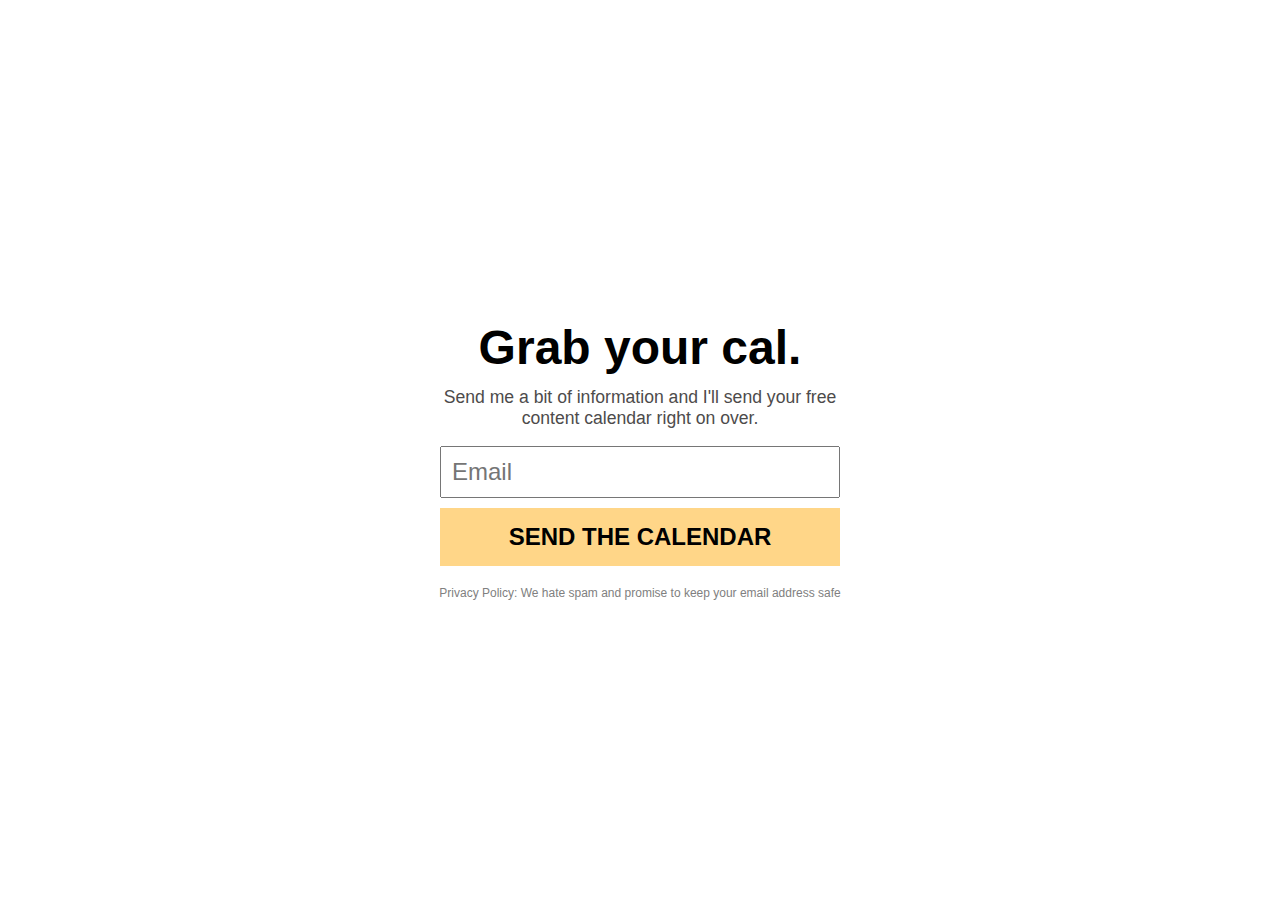
<file: register.html>
<!DOCTYPE html>
<html lang="en">
  <head>
    <meta charset="UTF-8" />
    <meta http-equiv="X-UA-Compatible" content="IE=edge" />
    <meta name="viewport" content="width=device-width, initial-scale=1.0" />
    <link rel="stylesheet" href="register.css" />
    <title>Register</title>
  </head>
  <body>
    <div class="main">
      <h1>Grab your cal.</h1>
      <p class="first-para">
        Send me a bit of information and I'll send your free content calendar
        right on over.
      </p>
      <div class="input">
        <label class="input" for="email">
          <input type="text" name="email" placeholder="Email" autocomplete="off"/>
        </label>
        <button>SEND THE CALENDAR</button>
      </div>
      <p class="last-para">
        Privacy Policy: We hate spam and promise to keep your email address safe
      </p>
    </div>
  </body>
</html>
</file>
<file: register.css>
body {
 margin: 0;
 font-family: 'Trebuchet MS', 'Lucida Sans Unicode', 'Lucida Grande', 'Lucida Sans', Arial, sans-serif;
}

html {
 scroll-behavior: smooth;
}


.main {
 display: flex;
 flex-direction: column;
 justify-content: center;
 height: 100vh;
 align-items: center;
 text-align: center;
}

.main h1 {
 font-size: 3rem;
}

.first-para {
 margin-top: -20px;
 width: 400px;
 font-size: 1.1rem;
 color: rgb(77, 75, 75);
}

.input {
 display: flex;
 flex-direction: column;
 width: 400px;
 gap: 10px
}

.input label input {
 font-size: 1.5rem;
 padding: 10px;
}

.input button {
 background-color: #FFD688;
 border: none;
 font-size: 1.5rem;
 padding: 15px;
 font-weight: 700;
 cursor: pointer;
}

.input button:hover {
 background-color: rgb(205, 147, 71);
 transition: 0.5s ease-in-out;
}

.last-para {
 margin-top: 20px;
 font-size: 0.75rem;
 color: gray;
}
</file>
